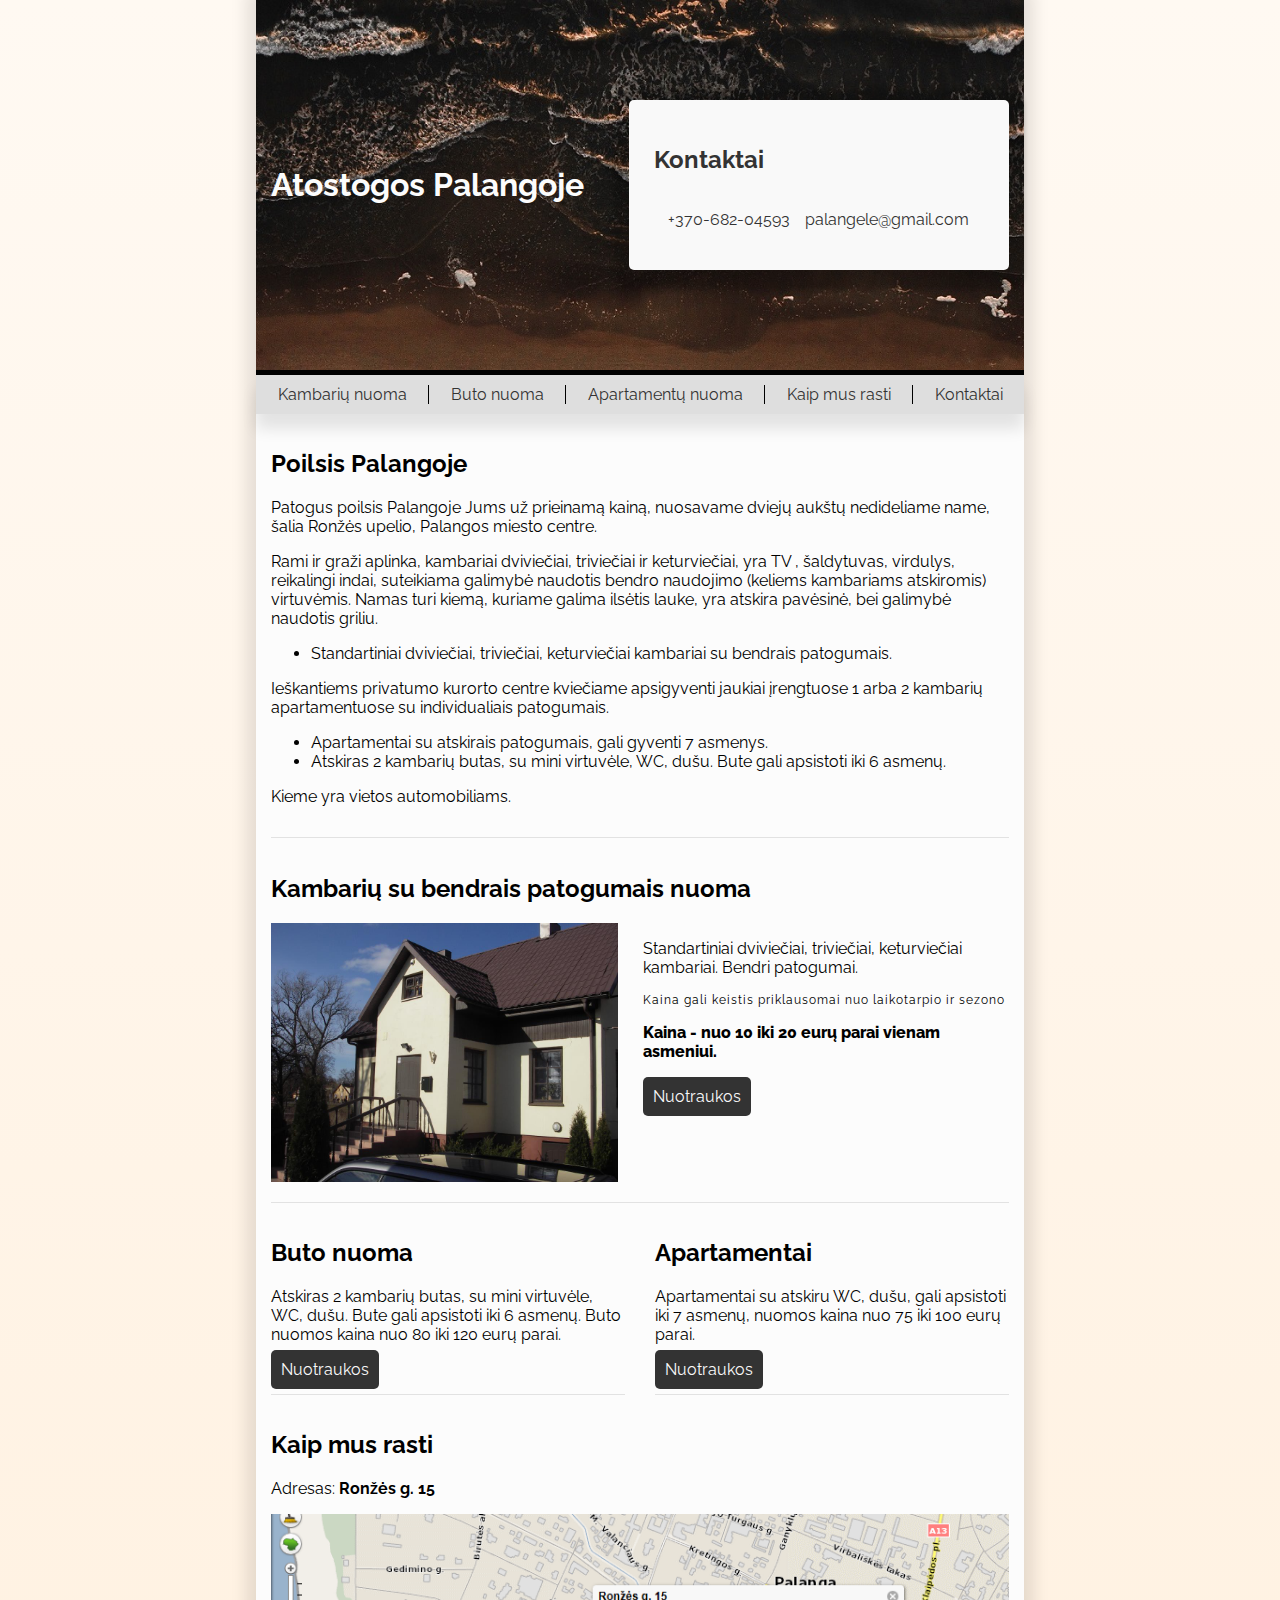
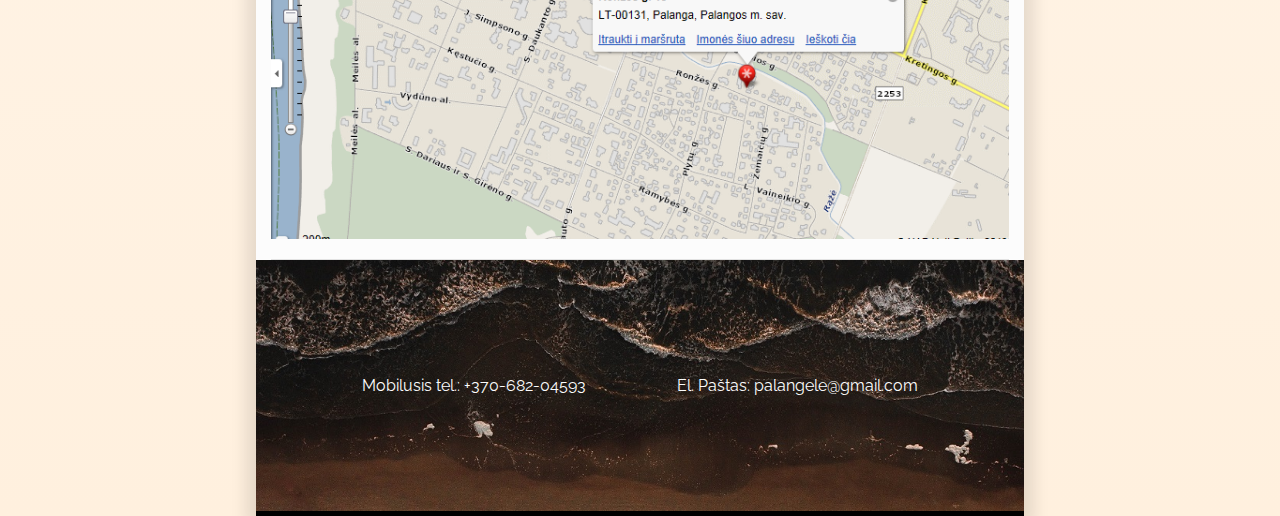
<file: index.html>
<!DOCTYPE html>
<html>
<head>
    <link rel="shortcut icon" type="image/x-icon" href="favicon.ico">
    <link rel="stylesheet" type="text/css" href="css/style.css">
    <link href="https://fonts.googleapis.com/css2?family=Raleway&display=swap" rel="stylesheet">
    <meta name="viewport" content="width=device-width, initial-scale=1">
    <title>Atostogos Palangoje - Pradinis</title>
</head>
<body>
    <div class="main_container">
        <a href="index.html"><header>
            <div class="header_main-left">
                <h1>Atostogos Palangoje</h1>
            </div>
            <div class="header_main-right">
                <h2 id="kontaktai">Kontaktai</h2>
                <div class="header_main-right-inline">
                    <p>+370-682-04593</p>
                    <p>palangele@gmail.com</p>
                </div>
            </div>
        </header></a>
        <nav>
            <ul>
                <li><a href="./galery/index.html#bendri">Kambarių nuoma</a></li>
                <li><a href="./galery/index.html#butas">Buto nuoma</a></li>
                <li><a href="./galery/index.html#apartamentai">Apartamentų nuoma</a></li>
                <li><a href="./index.html#rasti">Kaip mus rasti</a></li>
                <li><a href="./index.html#kontaktai">Kontaktai</a></li>
            </ul>
        </nav>
        <main>
            <section>
                <h2>Poilsis Palangoje</h2>
                <p>Patogus poilsis Palangoje  Jums už prieinamą kainą, nuosavame dviejų aukštų nedideliame name, šalia Ronžės upelio, Palangos miesto centre.</p>
                <p>Rami  ir graži aplinka, kambariai dviviečiai, triviečiai ir  keturviečiai, yra  TV , šaldytuvas, virdulys, reikalingi indai, suteikiama galimybė naudotis bendro naudojimo (keliems kambariams atskiromis) virtuvėmis. Namas turi kiemą, kuriame galima ilsėtis  lauke, yra atskira pavėsinė, bei galimybė naudotis griliu.</p>
                <ul>
                    <li>Standartiniai dviviečiai, triviečiai, keturviečiai kambariai su bendrais patogumais.</li>
                </ul>
                <p>Ieškantiems privatumo  kurorto centre kviečiame  apsigyventi jaukiai įrengtuose 1 arba 2 kambarių apartamentuose su individualiais patogumais.</p>
                <ul>
                    <li>Apartamentai su atskirais patogumais, gali gyventi 7 asmenys.</li>
                    <li>Atskiras 2 kambarių butas, su mini virtuvėle, WC, dušu. Bute gali apsistoti iki 6 asmenų.</li>
                </ul>
                <p>Kieme yra vietos automobiliams.</p>
            </section>
            <section>
                <h2>Kambarių su bendrais patogumais nuoma</h2>
                <div class="section_container-main">
                    <div class="section_container-left">
                        <img src="img/1472389_orig.jpg" alt="Namo priekis">
                    </div>
                    <div class="section_container-right">
                        <p>Standartiniai dviviečiai, triviečiai, keturviečiai kambariai. Bendri patogumai.</p>
                        <span>Kaina gali keistis priklausomai nuo laikotarpio ir sezono</span>
                        <p class="section_container-kaina">Kaina - nuo 10 iki 20 eurų parai  vienam asmeniui.</p>
                        <a href="./galery/index.html#bendri" class="section_container-button">Nuotraukos</a>
                    </div>
                </div>
            </section>
            <div class="extra_sections-main">
                <section>
                    <h2>Buto nuoma</h2>
                    <p>Atskiras 2 kambarių butas, su mini virtuvėle, WC, dušu. Bute gali apsistoti iki 6 asmenų. Buto nuomos kaina nuo 80 iki 120 eurų parai.</p>
                    <a href="./galery/index.html#butas" class="section_container-button">Nuotraukos</a>
                </section>
                <section>
                    <h2>Apartamentai</h2>
                    <p>Apartamentai su atskiru WC, dušu, gali apsistoti iki 7 asmenų, nuomos kaina nuo 75 iki 100 eurų parai.</p>
                    <a href="./galery/index.html#apartamentai" class="section_container-button">Nuotraukos</a>
                </section>
            </div>
                <section>
                    <h2 id="rasti">Kaip mus rasti</h2>
                    <p>Adresas: <strong>Ronžės g. 15</strong></p>
                    <a href="./img/adresas.png"><img src="./img/adresas.png" alt=""></a>
                </section>
        </main>
        <footer>
            <p>Mobilusis tel.: +370-682-04593</p>
            <p>El. Paštas: palangele@gmail.com</p>
        </footer>
    </div>
</body>
</html>
</file>
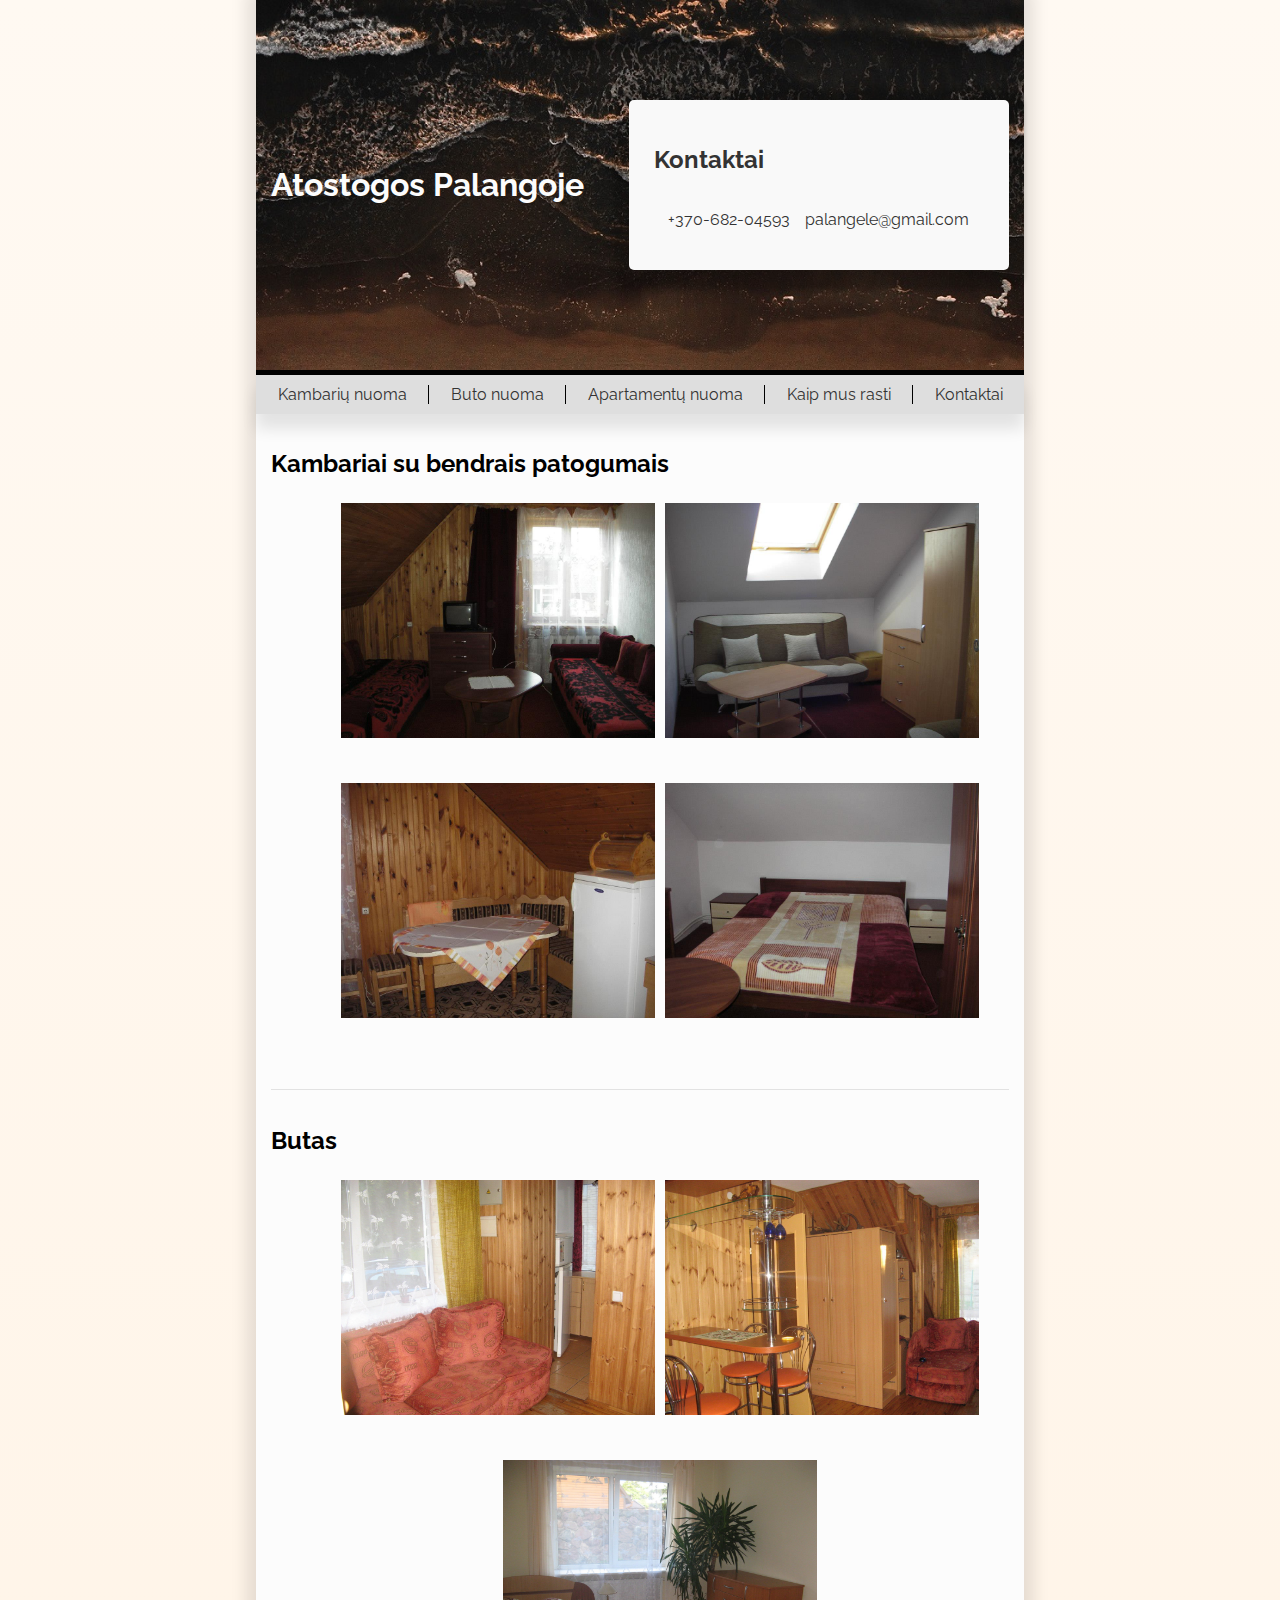
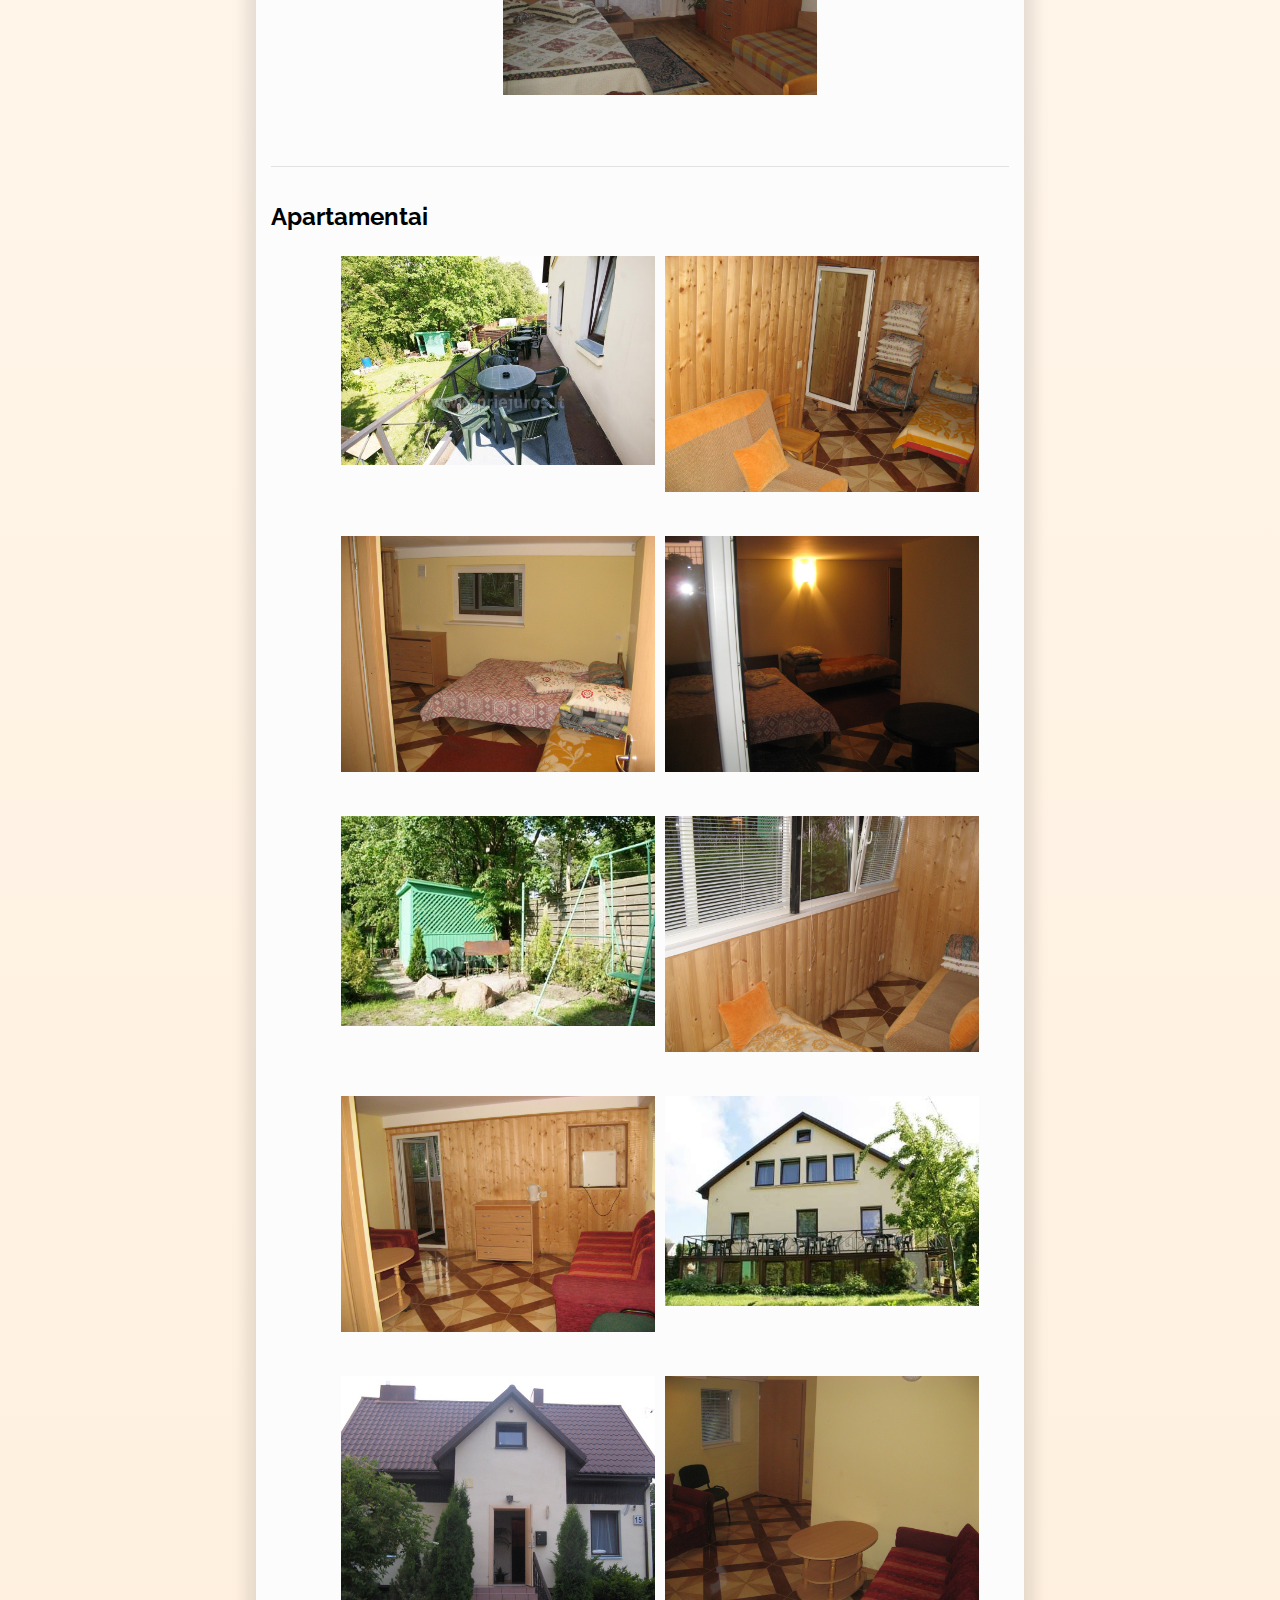
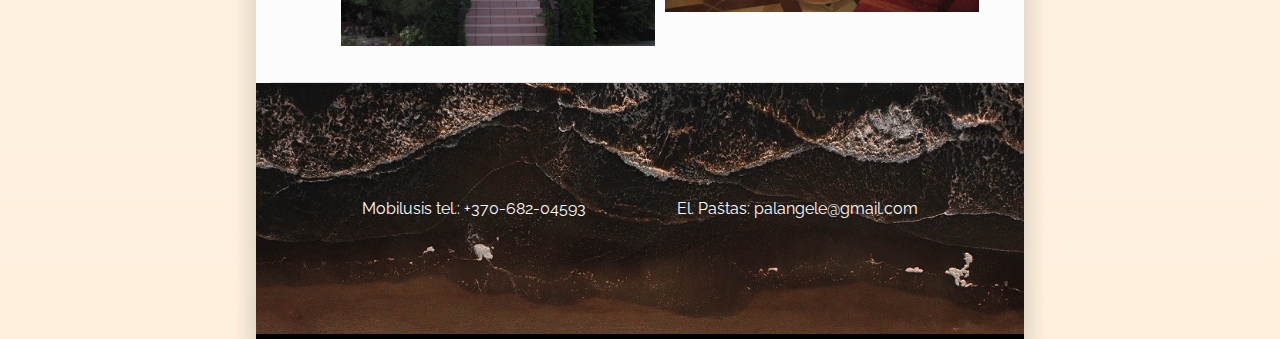
<file: galery/index.html>
<!DOCTYPE html>
<html>
<head>
    <link rel="shortcut icon" type="image/x-icon" href="favicon.ico">
    <link rel="stylesheet" type="text/css" href="../css/style.css">
    <link href="https://fonts.googleapis.com/css2?family=Raleway&display=swap" rel="stylesheet">
    <meta name="viewport" content="width=device-width, initial-scale=1">
    <title>Atostogos Palangoje - Galerija</title>
</head>
<body>
    <div class="main_container">
        <a href="../index.html"><header>
            <div class="header_main-left">
                <h1>Atostogos Palangoje</h1>
            </div>
            <div class="header_main-right">
                <h2 id="kontaktai">Kontaktai</h2>
                <div class="header_main-right-inline">
                    <p>+370-682-04593</p>
                    <p>palangele@gmail.com</p>
                </div>
            </div>
        </header></a>
        <nav>
            <ul>
                <li><a href="./index.html#bendri">Kambarių nuoma</a></li>
                <li><a href="./index.html#butas">Buto nuoma</a></li>
                <li><a href="./index.html#apartamentai">Apartamentų nuoma</a></li>
                <li><a href="../index.html#rasti">Kaip mus rasti</a></li>
                <li><a href="./index.html#kontaktai">Kontaktai</a></li>
            </ul>
        </nav>
        <main>
            <section>
                <h2 id="bendri">Kambariai su bendrais patogumais</h2>
                <div class="section_gallery_layout">
                    <ul>
                        <li><img src="./img/standart/5178871_orig.jpg" alt=""></li>
                        <li><img src="./img/standart/7014091_orig.jpg" alt=""></li>
                        <li><img src="./img/standart/7539936_orig.jpg" alt=""></li>
                        <li><img src="./img/standart/7646204_orig.jpg" alt=""></li>
                    </ul>
                </div>
            </section>
            <section>
                <h2 id="butas">Butas</h2>
                <div class="section_gallery_layout">
                    <ul>
                        <li><img src="./img/butas/1591004_orig.jpg" alt=""></li>
                        <li><img src="./img/butas/7943846_orig.jpg" alt=""></li>
                        <li><img src="./img/butas/9994315_orig.jpg" alt=""></li>
                    </ul>
                </div>
            </section>
            <section>
                <h2 id="apartamentai">Apartamentai</h2>
                <div class="section_gallery_layout">
                    <ul>
                        <li><img src="./img/apartamentai/3306420_orig.jpg" alt=""></li>
                        <li><img src="./img/apartamentai/3648024_orig.jpg" alt=""></li>
                        <li><img src="./img/apartamentai/4122020_orig.jpg" alt=""></li>
                        <li><img src="./img/apartamentai/4352407_orig.jpg" alt=""></li>
                        <li><img src="./img/apartamentai/5255705_orig.jpg" alt=""></li>
                        <li><img src="./img/apartamentai/5485698_orig.jpg" alt=""></li>
                        <li><img src="./img/apartamentai/5601887_orig.jpg" alt=""></li>
                        <li><img src="./img/apartamentai/7036950_orig.jpg" alt=""></li>
                        <li><img src="./img/apartamentai/732522_orig.jpg" alt=""></li>
                        <li><img src="./img/apartamentai/8418772_orig.jpg" alt=""></li>
                    </ul>
                </div>
            </section>
        </main>
        <footer>
            <p>Mobilusis tel.: +370-682-04593</p>
            <p>El. Paštas: palangele@gmail.com</p>
        </footer>
    </div>
</body>
</html>
</file>
<file: css/style.css>
body {
    display: flex;
    justify-content: center;
    background-color: #dedede;
    background: linear-gradient(#fff9f2, #fff0de);
    margin: 0;
    font-family: 'Raleway', sans-serif;
}

a {
    color: #333333;
    text-decoration: none;
    width: max-content;
}

.section_container-button {
    background-color: #333333;
    padding: 10px;
    border-radius: 5px;
    color: #f9f9f9
}

.main_container {
    width: 60%;
    box-shadow: 0px 0px 15px 10px rgba(0,0,0,0.1);
    background-color: #fcfcfc;
}

header, footer {
    border-bottom: 5px solid black;
    display: flex;
    flex-direction: row;
    flex-wrap: wrap;
    background-image: url("../img/main.jpg");
    background-position: top;
    background-size: cover;
    color: #fcfcfc;
    padding: 100px 15px;
}

footer {
    justify-content: space-evenly;
    background-position: bottom;
}

section {
    margin: 0px 2%;
    padding: 2% 0;
    border-bottom: 1px solid rgba(0,0,0,0.1)
}

.header_main-left, .header_main-right {
    flex-grow: 1;
    display: flex;
    align-items: center;
}

.header_main-right {
    display: flex;
    flex-direction: column;
    align-items: flex-start;
    background-color: #f9f9f9;
    padding: 25px;
    color: #333333;
    border-radius: 5px;
    box-shadow: 0px 5px 5px 15px rgba(0,0,0,0.2);
}

img {
    width: 100%;
}

nav {
    box-shadow: 0px 15px 15px 0px rgba(0,0,0,0.1);
    background-color: #dedede;
}

nav > ul {
    display: flex;
    flex-wrap: wrap;
    width: 100%;
    padding: 10px 0;
    margin: 0;
}

nav > ul > li {
    list-style: none;
    display: inline;
    flex-grow: 1;
    text-align: center;
}

nav > ul > li:not(:last-child) {
    border-right: 1px solid black;
}

nav > ul > li:hover {
    cursor: pointer;
}

nav > ul > li > a:hover {
    font-weight: 800;
}

.section_container-main {
    display: flex;
    flex-direction: row;
}

.section_container-left {
    flex-shrink: 2;
}

.section_container-right {
    display: flex;
    flex-direction: column;
    justify-content: flex-start;
    padding-left: 25px;
}

.section_container-right > span {
    font-size: 12px;
    letter-spacing: 1px;
}

.section_container-kaina {
    font-weight: 800;
}

.extra_sections-main {
    display: flex;
    flex-direction: row;
}

.extra_sections-main > section {
    flex-grow: 1;
    flex-basis: 0;
}

.section_gallery_layout > ul {
    display: flex;
    flex-wrap: wrap;
    justify-content: center;
}

.section_gallery_layout > ul > li {
    height: 30vh;
    flex-grow: 1;
    max-width: 45%;
    list-style: none;
    padding: 5px;
}

.section_gallery_layout > ul > li > img {
    max-height: 100%;
    min-width: 100%;
    object-fit: cover;
    vertical-align: bottom;
}

.header_main-right-inline {
    display: flex;
    width: 100%;
    justify-content: space-evenly;
}

@media only screen and (max-width: 768px) {
    .main_container {
        width: 95%;
    }

    header {
        padding: 50px 7px;
    }

    nav > ul {
        display: block;
        padding: 0;
    }

    nav > ul > li {
        display: block;
        padding: 5px 0px;
        border: none !important;
    }

    nav > ul > li > a {
        border-bottom: 1px solid rgba(0,0,0,0.2);
    }

    .header_main-left {
        text-align: center;
    }

    .header_main-right-inline {
        flex-direction: column;
    }

    .extra_sections-main {
        flex-direction: column;
    }

    section {
        margin: 15px 2%;
        border-bottom: none;
    }

    .section_gallery_layout > ul {
        padding: 0px;
    }

    .section_gallery_layout > ul > li {
        max-width: 45%;
    }

    .section_container-main {
        flex-direction: column;
    }
}

@media only screen and (max-width: 450px) {
    .section_gallery_layout > ul > li {
        max-width: 100%;
    }
}
</file>
